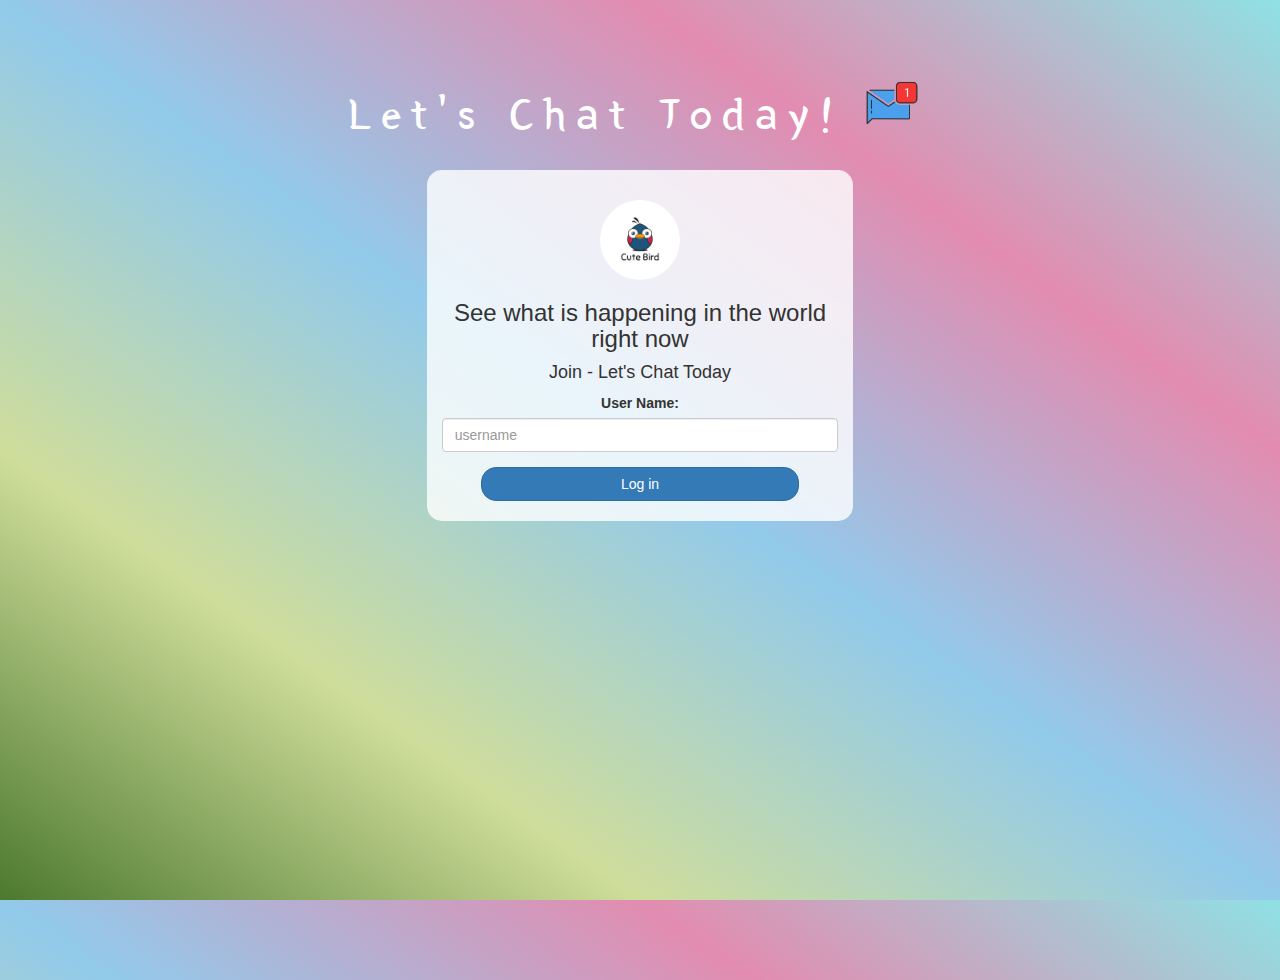
<file: index.html>
<!DOCTYPE html>
<html>
<head>
	<title>Kwitter</title>
<link href="https://fonts.googleapis.com/css?family=Yeon+Sung&display=swap" rel="stylesheet"><meta name="viewport" content="width=device-width, initial-scale=1">

<link rel="stylesheet" href="https://maxcdn.bootstrapcdn.com/bootstrap/3.4.0/css/bootstrap.min.css">
<script src="https://ajax.googleapis.com/ajax/libs/jquery/3.4.1/jquery.min.js"></script>
<script src="https://maxcdn.bootstrapcdn.com/bootstrap/3.4.0/js/bootstrap.min.js"></script>

<link rel="stylesheet" type="text/css" href="style.css">
<script src="kwitter.js"></script>
</head>
<body>
<center>
	<h1 class="header">	
		Let's Chat Today!	<sup>
	<img src="m2.png">
	</sup>
</h1>
	<div class="col-lg-4 col-md-6 col-sm-6 col-xs-11 login_div">
	<img src="logo.png" class="logo">
		<h3 >See what is happening in the world right now</h3>
		<h4 >Join - Let's Chat Today</h4>
		<div class="form-group">
		  <label >User Name:</label>
		  <input type="text" id="user_name" class="form-control" placeholder="username">

		</div>
		<button id="login_button" class="btn btn-primary" onclick="addUser()">Log in</button>
		<br><br>
	</div>
</center>
</body>
</html>
</file>
<file: style.css>
html, body
{
  height: 100%;
  margin: 0;
}

body
{
background-image: linear-gradient(to right top, #4c792e, #cfdd9b, #92caeb, #e28cb0, #8fe1e4);
}

.header
{
	color: white;font-family: 'Yeon Sung';font-size: 45px;letter-spacing: 10px;margin-top: 80px;
}
.header img
{
	width: 80px;margin-left: -15px;
}

.login_div
{
	background: rgba(255,255,255,0.8);float: none;border-radius: 15px;
}

.logo
{
	width: 80px;margin-top: 30px;border-radius: 40px;
}

#login_button
{
	width: 80%;border-radius: 15px;
}

.room_name
{
	cursor: pointer;
	font-size: 20px;
}


#logout
{
	font-size: 20px; float: right;
}


#output
{
	padding: 10px; width:80%;background: rgba(255,255,255,0.8);border-radius: 15px;
}

.input_div_room_page
{
	width: 80%;
}

.input_div label
{
	color: white;font-size: 20px;
}


.input_div_message_page
{
	position: fixed;bottom: 0px;width: 100%;background: rgba(255,255,255,0.8);
}
.input_div_message_page label
{
	color: black;
}
.input_div_message_page #msg
{
	width: 80%;
}
.input_div_message_page button
{
	margin-top: 15px;
	width: 50%; 
}
.color_white
{
	color: white
}

.user_tick
{
	width:20px;
}
.message_h4
{
	padding-left:5px;color:grey;
}
</file>
